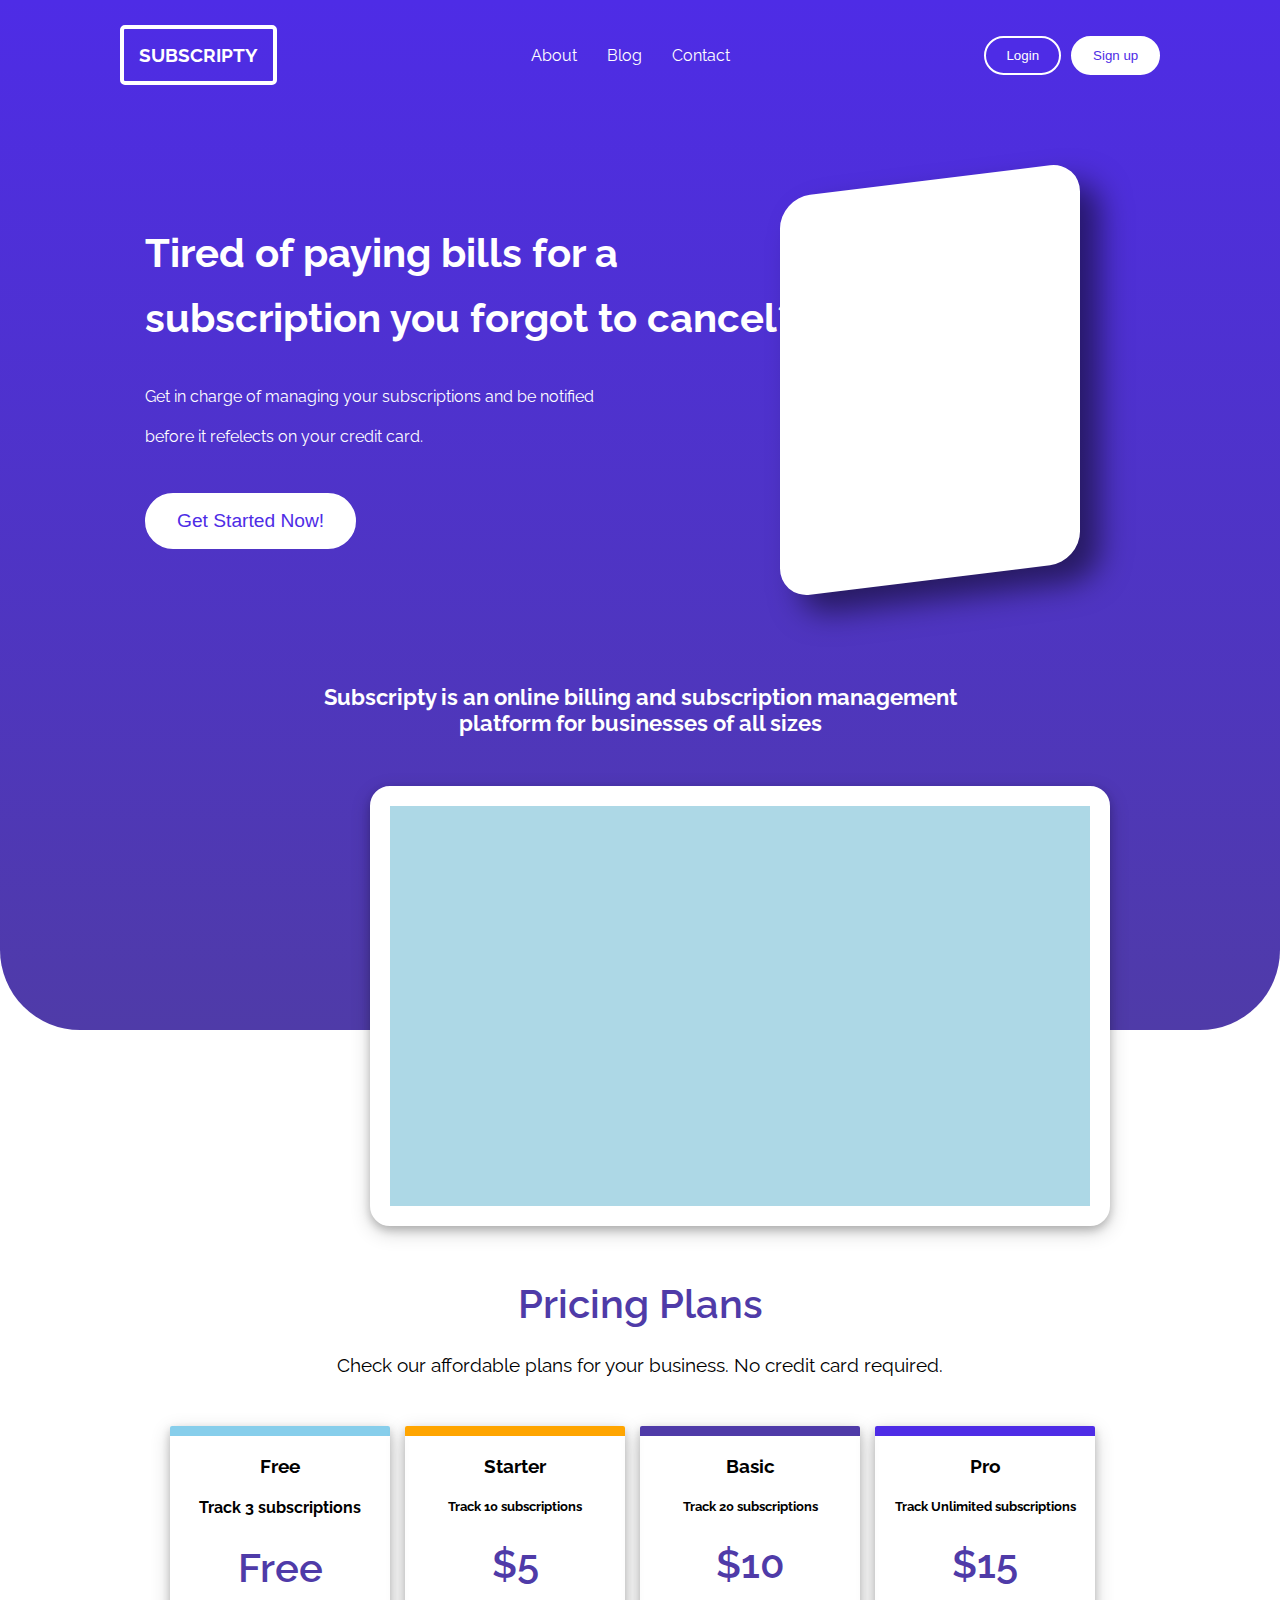
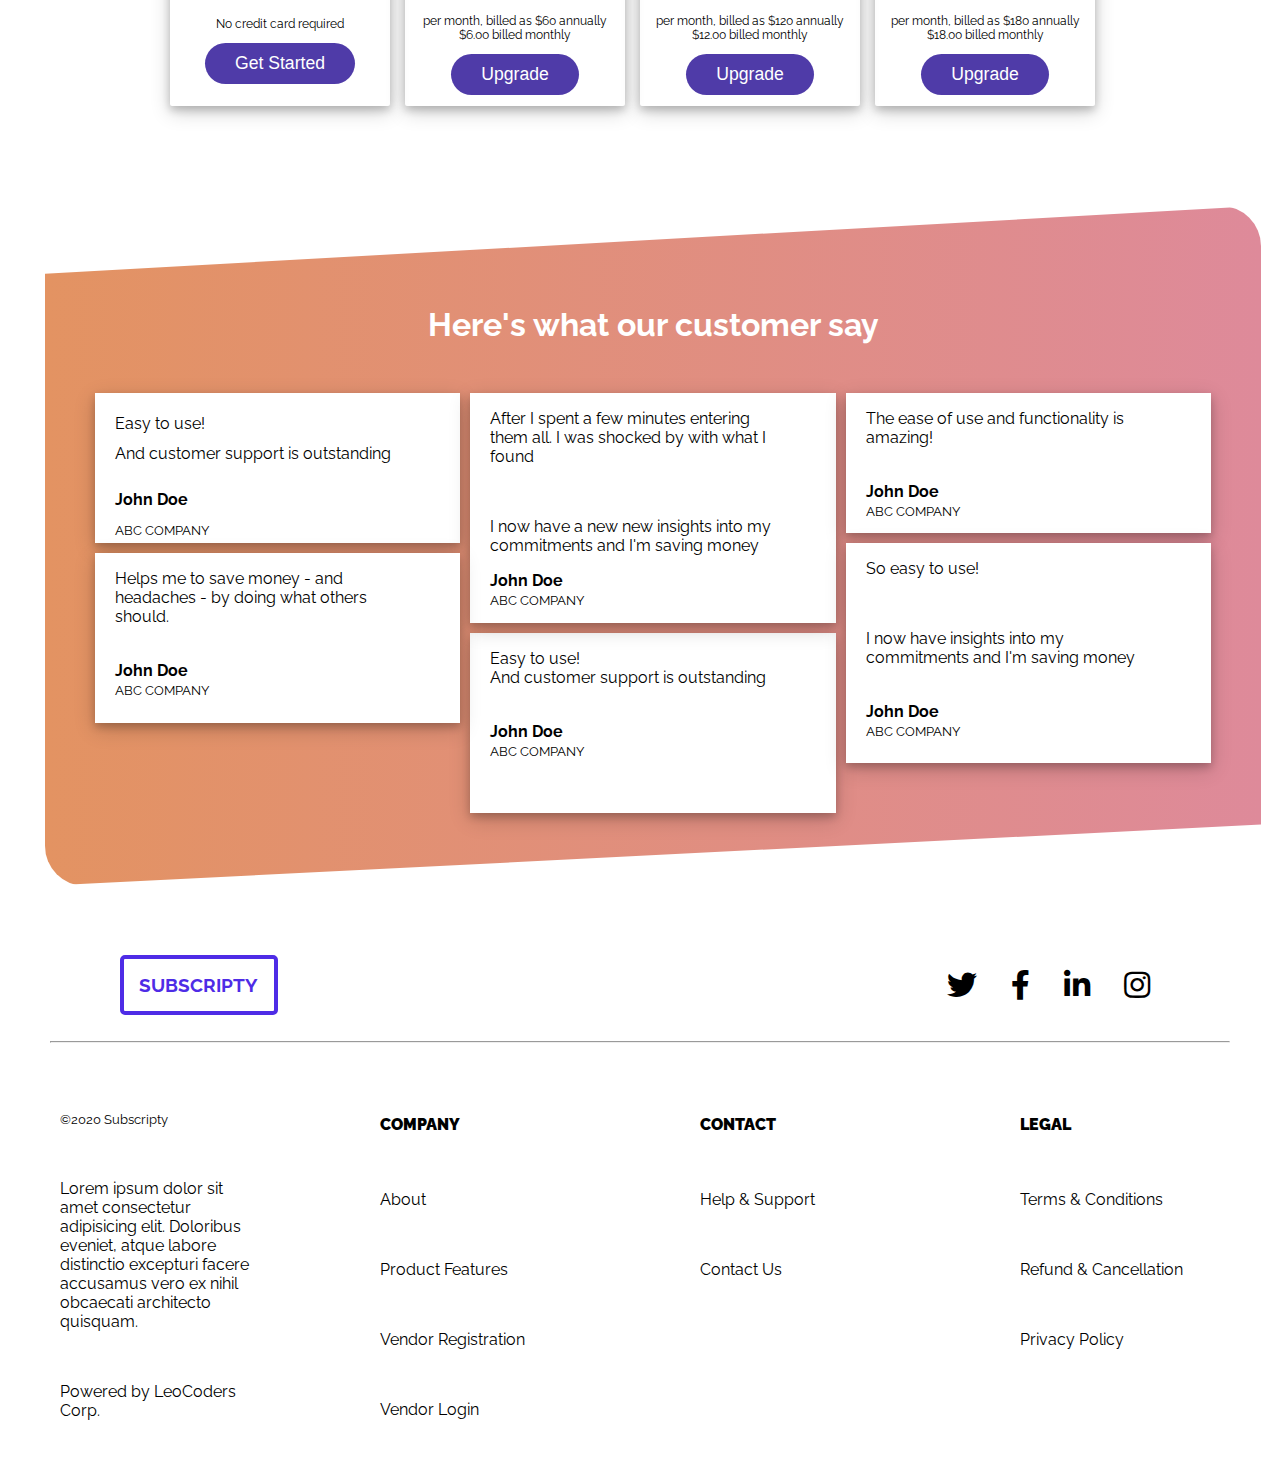
<file: index.html>
<!DOCTYPE html>
<html lang="en">
  <head>
    <meta charset="UTF-8" />
    <meta name="viewport" content="width=device-width, initial-scale=1.0" />
    <link rel="stylesheet" href="/style.css" />
    <link
      rel="stylesheet"
      href="https://cdnjs.cloudflare.com/ajax/libs/font-awesome/5.15.4/css/all.min.css"
    />
    <title>SUBSCRIPTY</title>
  </head>
  <body>
    <div class="container">
      <div class="navbar">
        <h3 class="navbar-heading">SUBSCRIPTY</h3>
        <div class="navbar-links">
          <a href="#" class="navbar-link">About</a>
          <a href="#" class="navbar-link">Blog</a>
          <a href="#" class="navbar-link">Contact</a>
        </div>
        <div class="navbar-buttons">
          <button class="login-button">Login</button>
          <button class="signup-button">Sign up</button>
        </div>
      </div>

      <div class="heading">
        <h1>
          Tired of paying bills for a <br />
          subscription you forgot to cancel?
        </h1>
        <p>
          Get in charge of managing your subscriptions and be notified <br />
          before it refelects on your credit card.
        </p>
        <button class="getstarted-button">Get Started Now!</button>
        <div class="transform-image"></div>
      </div>
      <div class="video-heading">
        <p>
          Subscripty is an online billing and subscription management <br />
          platform for businesses of all sizes
        </p>
        <div class="video-container"></div>
      </div>
    </div>
    <div class="container-2">
      <h1>Pricing Plans</h1>
      <p>
        Check our affordable plans for your business. No credit card required.
      </p>
      <div class="pricing-plans">
        <div class="lightblue box">
          <h3>Free</h3>
          <h4>Track 3 subscriptions</h4>
          <h1>Free</h1>
          <p>No credit card required</p>
          <button>Get Started</button>
        </div>
        <div class="orange box">
          <h3>Starter</h3>
          <h5>Track 10 subscriptions</h5>
          <h1>&#36;5</h1>
          <p>
            per month, billed as &#36;60 annually <br />
            &#36;6.00 billed monthly
          </p>
          <button>Upgrade</button>
        </div>
        <div class="black box">
          <h3>Basic</h3>
          <h5>Track 20 subscriptions</h5>
          <h1>&#36;10</h1>
          <p>
            per month, billed as &#36;120 annually <br />
            &#36;12.00 billed monthly
          </p>
          <button>Upgrade</button>
        </div>
        <div class="blue box">
          <h3>Pro</h3>
          <h5>Track Unlimited subscriptions</h5>
          <h1>&#36;15</h1>
          <p>
            per month, billed as &#36;180 annually <br />
            &#36;18.00 billed monthly
          </p>
          <button>Upgrade</button>
        </div>
      </div>
    </div>
    <div class="container-3">
      <h1>Here's what our customer say</h1>
      <div class="review">
        <div class="white-box a">
          <div class="content">
            <p>
              Easy to use! <br />
              And customer support is outstanding
            </p>
            <strong>John Doe</strong><br />
            <small>ABC COMPANY</small>
          </div>
        </div>
        <div class="white-box b">
          <div class="content">
            <p>
              After I spent a few minutes entering <br />
              them all. I was shocked by with what I <br />
              found
            </p>
            <br />
            <p>
              I now have a new new insights into my <br />
              commitments and I'm saving money
            </p>
            <strong>John Doe</strong><br />
            <small>ABC COMPANY</small>
          </div>
        </div>
        <div class="white-box c">
          <div class="content">
            <p>
              The ease of use and functionality is <br />
              amazing!
            </p>
            <br />
            <strong>John Doe</strong><br />
            <small>ABC COMPANY</small>
          </div>
        </div>
        <div class="white-box d">
          <div class="content">
            <p>
              Helps me to save money - and <br />
              headaches - by doing what others <br />should.
            </p>
            <br />
            <strong>John Doe</strong><br />
            <small>ABC COMPANY</small>
          </div>
        </div>
        <div class="white-box e">
          <div class="content">
            <p>
              Easy to use! <br />
              And customer support is outstanding
            </p>
            <br />
            <strong>John Doe</strong><br />
            <small>ABC COMPANY</small>
          </div>
        </div>
        <div class="white-box f">
          <div class="content">
            <p>So easy to use!</p>
            <br />
            <p>
              I now have insights into my <br />
              commitments and I'm saving money
            </p>
            <br />
            <strong>John Doe</strong><br />
            <small>ABC COMPANY</small>
          </div>
        </div>
      </div>
    </div>
    <div class="symbols">
      <h3 class="navbar-heading-2">SUBSCRIPTY</h3>
      <div class="icons">
        <i class="fab fa-twitter social-icon"></i>

        <i class="fab fa-facebook-f social-icon"></i>

        <i class="fab fa-linkedin-in social-icon"></i>

        <i class="fab fa-instagram social-icon"></i>
      </div>
    </div>
    <hr />
    <footer class="details">
      <div class="box">
        <p><small>&copy;2020 Subscripty</small></p>
        <br />
        <p>
          Lorem ipsum dolor sit amet consectetur adipisicing elit. Doloribus
          eveniet, atque labore distinctio excepturi facere accusamus vero ex
          nihil obcaecati architecto quisquam.
        </p>
        <br />
        <p>Powered by LeoCoders Corp.</p>
      </div>
      <div class="box">
        <h4><strong>COMPANY</strong></h4>
        <br />
        <p>About</p>
        <br />
        <p>Product Features</p>
        <br />
        <p>Vendor Registration</p>
        <br />
        <p>Vendor Login</p>
      </div>
      <div class="box">
        <h4><strong>CONTACT</strong></h4>
        <br />
        <p>Help & Support</p>
        <br />
        <p>Contact Us</p>
      </div>
      <div class="box">
        <h4><strong>LEGAL</strong></h4>
        <br />
        <p>Terms & Conditions</p>
        <br />
        <p>Refund & Cancellation</p>
        <br />
        <p>Privacy Policy</p>
      </div>
    </footer>
  </body>
</html>
</file>
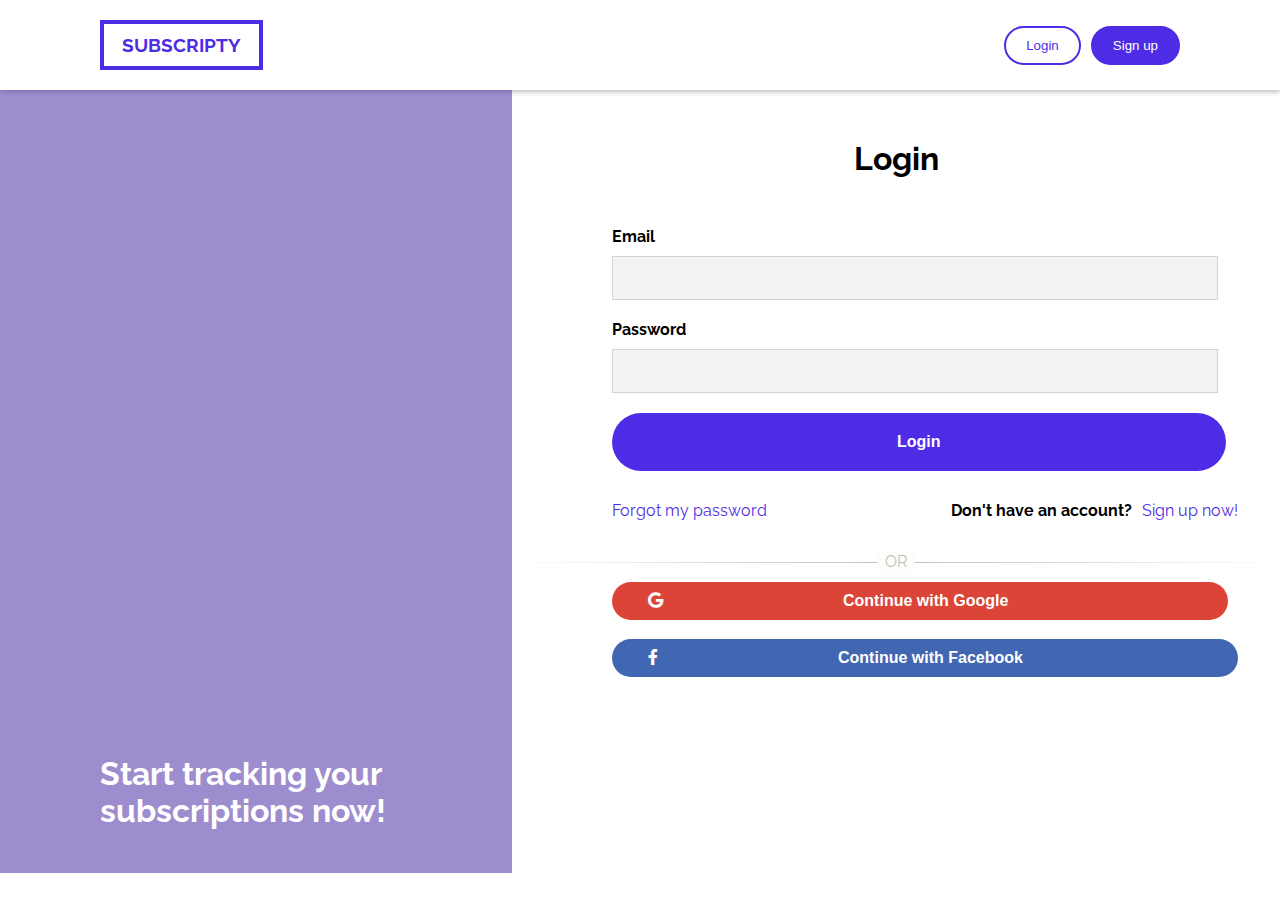
<file: login.html>
<!DOCTYPE html>
<html lang="en">
  <head>
    <meta charset="UTF-8" />
    <meta name="viewport" content="width=device-width, initial-scale=1.0" />
    <title>Login Page</title>
    <link rel="stylesheet" href="/login.css" />
    <link
      rel="stylesheet"
      href="https://cdnjs.cloudflare.com/ajax/libs/font-awesome/5.15.4/css/all.min.css"
    />
  </head>
  <body>
    <div class="navbar">
      <h3 class="navbar-heading">SUBSCRIPTY</h3>
      <div class="navbar-buttons">
        <button class="login-button">Login</button>
        <button class="signup-button">Sign up</button>
      </div>
    </div>
    <div class="containers">
      <div class="container-1">
        <div class="image-overlay">
          <h1>
            Start tracking your <br />
            subscriptions now!
          </h1>
        </div>
      </div>
      <div class="container-2">
        <h1>Login</h1>
        <form action="">
          <label><strong>Email</strong></label> <br />
          <input type="email" /> <br />
          <label><strong>Password</strong></label> <br />
          <input type="password" /> <br />
          <button>Login</button> <br />
          <a href="">Forgot my password</a>
          <span>Don't have an account?</span><a href="">Sign up now!</a>
        </form>
        <hr class="hr-text" data-content="OR" />
        <button class="google">
          <i class="fab fa-google social-icon"></i><span>Continue with Google</span>
        </button>
        <br />
        <button class="facebook">
            <i class="fab fa-facebook-f social-icon"></i></i><span>Continue with Facebook</span>
        </button>
      </div>
    </div>
  </body>
</html>
</file>
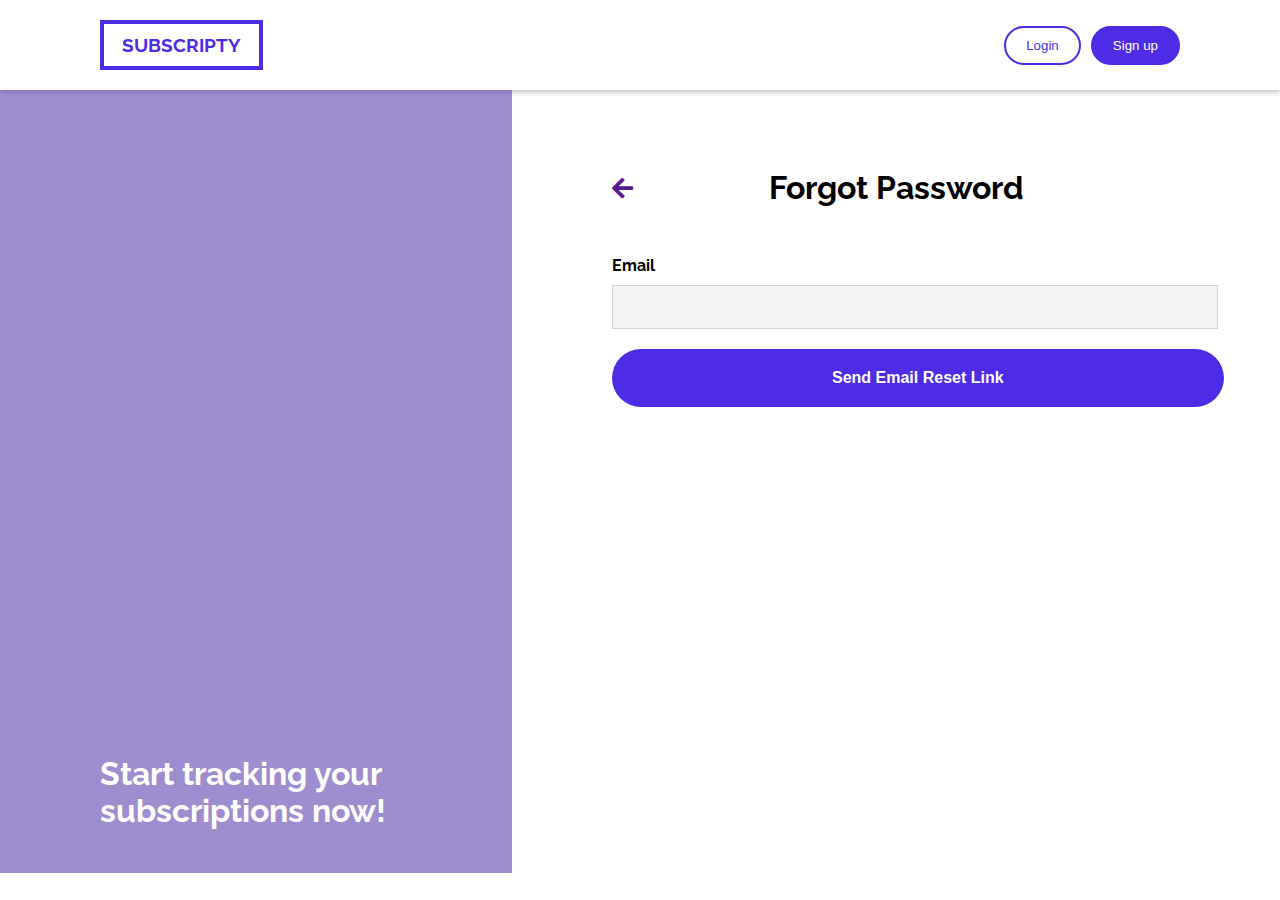
<file: password.html>
<!DOCTYPE html>
<html lang="en">
  <head>
    <meta charset="UTF-8" />
    <meta name="viewport" content="width=device-width, initial-scale=1.0" />
    <link rel="stylesheet" href="/password.css" />
    <link
      rel="stylesheet"
      href="https://cdnjs.cloudflare.com/ajax/libs/font-awesome/5.15.4/css/all.min.css"
    />
    <title>Password Setting</title>
  </head>
  <body>
    <div class="navbar">
      <h3 class="navbar-heading">SUBSCRIPTY</h3>
      <div class="navbar-buttons">
        <button class="login-button">Login</button>
        <button class="signup-button">Sign up</button>
      </div>
    </div>
    <div class="containers">
      <div class="container-1">
        <div class="image-overlay">
          <h1>
            Start tracking your <br />
            subscriptions now!
          </h1>
        </div>
      </div>
      <div class="container-2">
        <a href=""><i class="fas fa-arrow-left"></i></a>
        <h1>Forgot Password</h1>
        <form action="">
          <label><strong>Email</strong></label> <br />
          <input type="email" /> <br />
          <button>Send Email Reset Link</button>
        </form>
      </div>
    </div>
  </body>
</html>
</file>
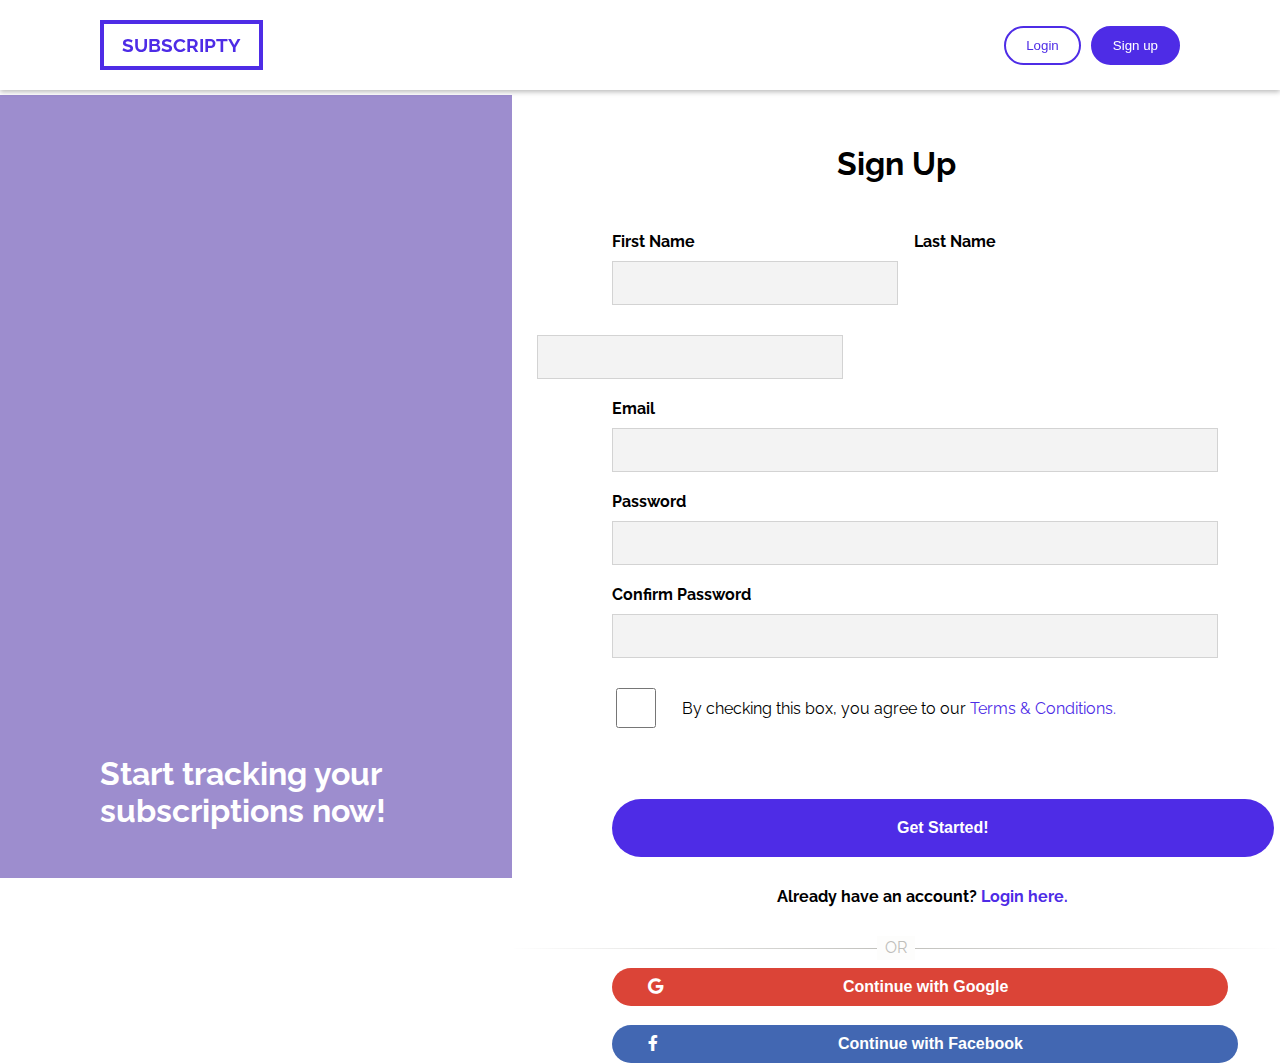
<file: signup.html>
<!DOCTYPE html>
<html lang="en">
  <head>
    <meta charset="UTF-8" />
    <meta name="viewport" content="width=device-width, initial-scale=1.0" />
    <link rel="stylesheet" href="/signup.css" />
    <link
      rel="stylesheet"
      href="https://cdnjs.cloudflare.com/ajax/libs/font-awesome/5.15.4/css/all.min.css"
    />
    <title>Sign Up</title>
  </head>
  <body>
    <div class="navbar">
      <h3 class="navbar-heading">SUBSCRIPTY</h3>
      <div class="navbar-buttons">
        <button class="login-button">Login</button>
        <button class="signup-button">Sign up</button>
      </div>
    </div>
    <div class="containers">
        <div class="container-1">
          <div class="image-overlay">
            <h1>
              Start tracking your <br />
              subscriptions now!
            </h1>
          </div>
        </div>
        <div class="container-2">
          <h1>Sign Up</h1>
          <form action="">
            <label><strong>First Name</strong></label> <br>
            <input class="firstname" type="text"> 
            <label class="lastlabel" for=""><strong>Last Name</strong></label>
            <input class="lastname" type="text"> <br>
            <label><strong>Email</strong></label> <br />
            <input type="email" /> <br />
            <label><strong>Password</strong></label> <br />
            <input type="password" /> <br />
            <label for=""><strong>Confirm Password</strong></label> <br>
            <input type="password"> <br>
            <input class="check" type="checkbox" id="checkbox1" name="checkbox1" value="Box">
            <p class="checking">By checking this box, you agree to our <a href="">Terms & Conditions.</a></p> 
            <button>Get Started!</button> <br />
            <strong class="account">Already have an account? <a href="">Login here.</a></strong>
          </form>
          <hr class="hr-text" data-content="OR" />
          <button class="google">
            <i class="fab fa-google social-icon"></i><span>Continue with Google</span>
          </button>
          <br />
          <button class="facebook">
              <i class="fab fa-facebook-f social-icon"></i></i><span>Continue with Facebook</span>
          </button>
        </div>
    </div>
  </body>
</html>
</file>
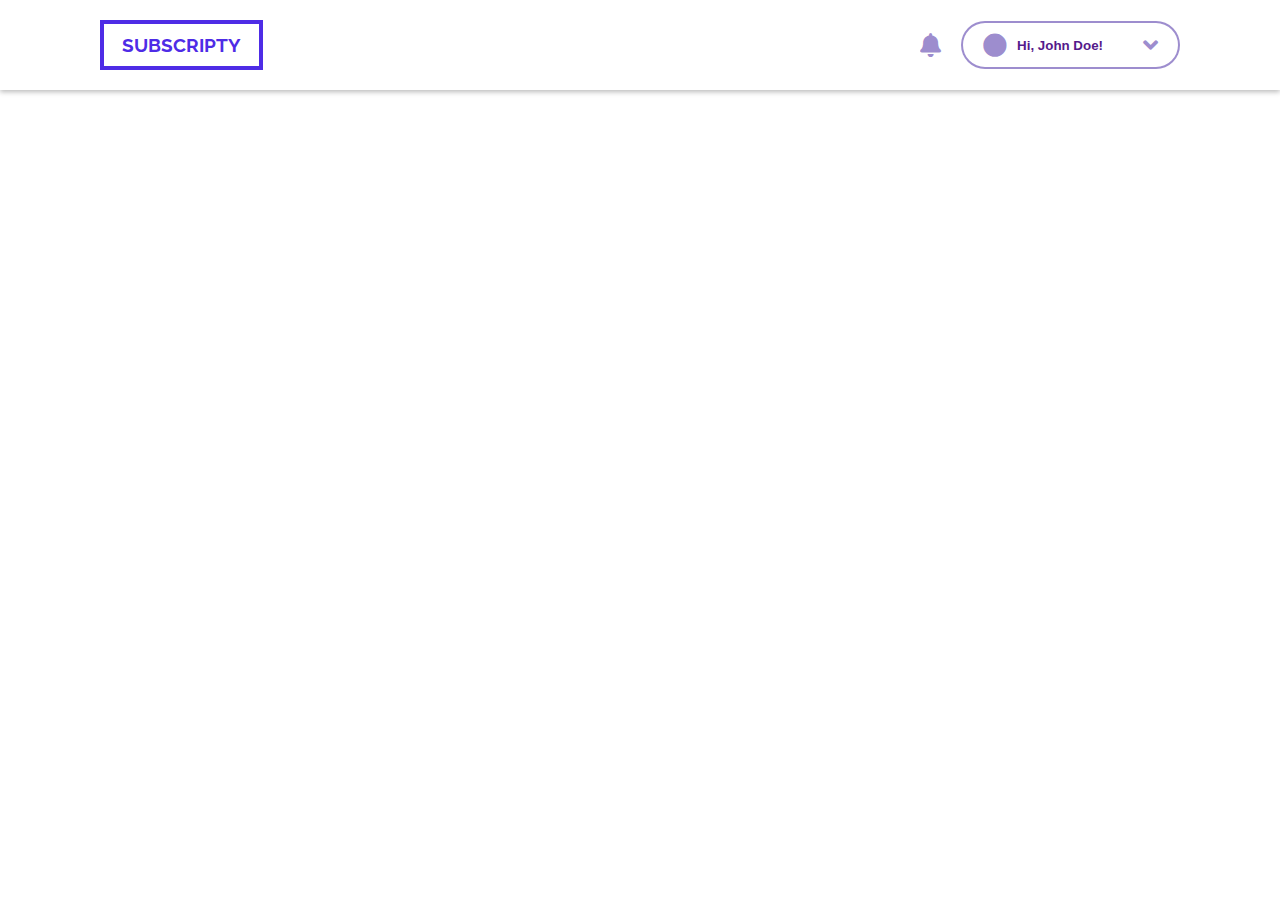
<file: subscription.html>
<!DOCTYPE html>
<html lang="en">
  <head>
    <meta charset="UTF-8" />
    <meta name="viewport" content="width=device-width, initial-scale=1.0" />
    <link rel="stylesheet" href="/subscription.css" />
    <link
      rel="stylesheet"
      href="https://cdnjs.cloudflare.com/ajax/libs/font-awesome/5.15.4/css/all.min.css"
    />
    <title>Add Subscription</title>
  </head>
  <body>
    <div class="navbar">
      <h3 class="navbar-heading">SUBSCRIPTY</h3>
      <div class="navbar-buttons">
        <i class="fa fa-bell" style="font-size: 24px"></i>
        <button class="signup-button">
          <i class="fa fa-circle" style="font-size: 24px"></i>
          <a href="">Hi, John Doe!</a>
          <i class="fa fa-angle-down" style="font-size: 24px"></i>
        </button>
        <div class="dropdown">
          <a href=""><i class="fa fa-home"></i>Dashboard</a>

          <a href=""><i class="fa fa-bars"></i>Subscription Plans</a>

          <a href=""><i class="fa fa-credit-card"></i>Paymen Gateways</a>

          <a href=""><i class="fa fa-gear"></i>Settings</a>

          <a href=""><i class="fa fa-question-circle"></i>Help</a>

          <a href=""><i class="fa fa-sign-out"></i>Logout</a>
        </div>
      </div>
    </div>
  </body>
</html>
</file>
<file: style.css>
@import url('https://fonts.googleapis.com/css2?family=Raleway:wght@400;500;600&display=swap');

body {
  margin: 0;
  padding: 0;
  font-family: 'Raleway', sans-serif;
}

.container {
  height: 990px;
  background: linear-gradient(to bottom, #4e2ce6, #4f3ba8);
  color: white;
  padding: 20px;
  border-bottom-left-radius: 80px;
  border-bottom-right-radius: 80px;
  position: relative;
}

.navbar {
  position: absolute;
  top: 0;
  left: 0;
  right: 0;
  height: 50px;
  display: flex;
  justify-content: space-around;
  align-items: center;
  padding-top: 30px;
}

.navbar-heading {
  color: white;
  border: 4px solid white;
  padding: 15px;
  border-radius: 5px;
}

.navbar-links {
  display: flex;
  justify-content: center;
  align-items: center;
}

.navbar-link {
  color: white;
  text-decoration: none;
  margin: 0 15px;
}

.navbar-buttons {
  display: flex;
  justify-content: flex-end;
  align-items: center;
}

.login-button,
.signup-button {
  color: white;
  border: 2px solid white;
  padding: 10px 20px;
  border-radius: 30px;
  cursor: pointer;
}

.login-button {
  background-color: #4e2ce6;
  margin-right: 10px;
}

.signup-button {
  background-color: white;
  color: #4e2ce6;
}

.heading {
  margin-top: 200px;
  margin-left: 125px;
}

.heading h1 {
  color: white;
  font-size: 2.5em;
  line-height: 65px;
}

.heading p {
  line-height: 40px;
}

/* Updated styles for the Get Started Now! button */
.heading button.getstarted-button {
  background-color: white;
  color: #4e2ce6;
  padding: 15px 30px; /* Adjust padding as needed */
  margin-top: 20px;
  font-size: 1.2em; /* Adjust font size as needed */
  border: 2px solid white;
  border-radius: 30px;
  cursor: pointer;
}

.heading .transform-image{
    height: 400px;
    width: 300px;
    position: absolute;
    right: 200px;
    top: 180px;
    background-color: white;
    border-radius: 30px;
    box-shadow: 20px 20px 30px rgba(0, 0, 0, .5);
    transform: skewY(-7deg);
}

.video-heading{
    text-align: center;
    font-size: 1.4em;
    font-weight: bold;
}

.video-heading p{
    margin-top: 135px;
    margin-bottom: 50px;
}

.video-heading .video-container{
    height: 400px;
    width: 700px;
    margin-left: 350px;
    position: absolute;
    border: solid 20px white;
    box-shadow: 0 4px 8px 0 rgba(0, 0, 0, 0.2), 0 6px 20px 0 rgba(0, 0, 0, 0.19);
    border-radius: 20px;
    background-color: lightblue;
}

.container-2{
    margin-top: 250px;
}

.container-2 h1{
    color: #4f3ba8;
    text-align: center;
    font-weight: 600;
    font-size: 2.5em;
}

.container-2 p{
    color: black;
    text-align: center;
    font-size: 1.2em;
}

.pricing-plans{
    display: flex;
    align-items: center;
    justify-content: center;
    margin-bottom: 100px;
    margin-top: 50px;
}

.container-2 .pricing-plans .box{
    height: 270px;
    width: 220px;
    margin-right: 15px;
    border-radius: 2px;
    box-shadow: 0 4px 8px 0 rgba(0, 0, 0, 0.2), 0 6px 20px 0 rgba(0, 0, 0, 0.19);
    text-align: center;
}

.container-2 .pricing-plans p{
    font-size: 12px;
}

.container-2 .pricing-plans button{
    background-color: #4f3ba8;
    color: white;
    padding: 10px;
    padding-left: 30px;
    padding-right: 30px;
    border: none;
    border-radius: 30px;
    font-size: 1.1em;
}

.container-2 .pricing-plans .lightblue{
    border-top: skyblue solid 10px;
}

.container-2 .pricing-plans .orange{
    border-top: orange solid 10px;
}

.container-2 .pricing-plans .black{
    border-top: #4f3ba8 solid 10px;
}

.container-2 .pricing-plans .blue{
    border-top: #4e2ce6 solid 10px;
}

.container-3{
    width: 95%;
    margin-left: 45px;
    clip-path: polygon(0 10%, 100% 0%, 100% 91%, 0% 100%);
    height: 680px;
    background-image: linear-gradient(to right, #e39362 , #de8a9a);
    border-radius: 40px;
}

.container-3 h1{
    text-align: center;
    color: white;
    position: relative;
    top: 100px;
}

.container-3 .review{
    margin-top: 150px;
    margin-right: 50px;
    margin-left: 50px;
    display: grid;
    grid-template-columns: repeat(3, 1fr);
    grid-gap: 10px;
}

.container-3 .review .white-box{
  height: 180px;
  background-color: white;
  box-shadow: 0 4px 8px 0 rgba(0, 0, 0, 0.2), 0 6px 20px 0 rgba(0, 0, 0, 0.19);
}


.container-3 .review .b{
  position: relative;
  height: 230px;
}

.container-3 .review .d{
  position: relative;
  bottom: 80px;
  height: 170px;
}

.container-3 .review .c{
  position: relative;
  height: 140px;
}

.container-3 .review .a{
  position: relative;
  height: 150px;
}

.container-3 .review .f{
  position: relative;
  bottom: 90px;
  height: 220px;
}

.content{
  margin-left: 20px;
}

.a{
  line-height: 30px;
}

.symbols{
  display: flex;
  justify-content: space-between;
  align-items: center;
  margin-top: 50px;
}

.symbols .navbar-heading-2{
  color: #4e2ce6;
  border: 4px solid #4e2ce6;
  padding: 15px;
  border-radius: 5px;
  width: 120px;
  margin-left: 120px;
}

.icons{
  margin-right: 100px;
}

.social-icon {
  font-size: 30px; 
  margin-right: 30px; 
}

hr{
  margin-left: 50px;
  margin-right: 50px;
  background-color: lightgrey;
}

.details{
  display: flex;
  justify-content: space-around;
  align-items: center;
  margin-bottom: 90px;
  margin-top: 50px;
}

.details .box{
  width: 200px;
  height: 300px;
}
</file>
<file: login.css>
@import url('https://fonts.googleapis.com/css2?family=Raleway:wght@400;500;600&display=swap');
body{
    padding: 0;
    margin: 0;
    box-sizing: border-box;
    font-family: 'Raleway', sans-serif;
}
.navbar {
    height: 90px;
    display: flex;
    justify-content: space-between;
    align-items: center;
    box-shadow: 0 2px 5px rgba(0, 0, 0, 0.269);
  }

  .navbar-heading {
    color: #4e2ce6;
    border: 4px solid #4e2ce6;
    padding: 10px 18px 10px 18px;
    margin-left: 100px;
  }

  .navbar-buttons {
    display: flex;
    justify-content: flex-end;
    align-items: center;
    margin-right: 100px;
  }
  
  .login-button,
  .signup-button {
    border: 2px solid #4e2ce6;
    padding: 10px 20px;
    border-radius: 30px;
    cursor: pointer;
  }
  
  .login-button {
    color: #4e2ce6;
    background-color: white;
    margin-right: 10px;
  }
  
  .signup-button {
    background-color: #4e2ce6;
    color: white;
  }
  .containers{
    display: flex;
    justify-content: space-between;
    align-items: center;
  }

  .container-1 {
    height: 87vh;
    width: 40%;
    background-image: url("https://st3.depositphotos.com/1022135/33232/i/450/depositphotos_332320900-stock-photo-senior-businesswoman-young-business-people.jpg");
    background-repeat: no-repeat;
    background-size: cover;
    background-position: center;
    /* opacity: 0.5; */
    
  }

  .image-overlay{
    height: 87vh;
    width: 100%;
    background-color: #5b40ad98;
  }

  .image-overlay h1{
    position: absolute;
    color: white;
    bottom: 50px;
    left: 100px;
  }

  .container-2 {
    height: 87vh;
    width: 60%;
  }

  .container-2 h1{
    text-align: center;
    margin-top: 50px;
  }

  .container-2 form{
    margin-left: 100px;
    margin-top: 50px;
    margin-bottom: 30px;
  }

  .container-2 form input{
    border: lightgray solid 1px;
    height: 40px;
    width: 600px;
    background-color: rgba(211, 211, 211, 0.272);
    margin-top: 10px;
    margin-bottom: 20px;
  }

  .container-2 form button{
    padding-left: 285px;
    padding-right: 285px;
    padding-top: 20px;
    padding-bottom: 20px;
    font-weight: bold;
    color: white;
    background-color: #4e2ce6;
    border: none;
    font-size: medium;
    border-radius: 30px;
    margin-bottom: 30px;
  }

  .container-2 form a{
    text-decoration: none;
    color: #4e2ce6;
  }

  .container-2 form span{
    margin-left: 180px;
    margin-right: 10px;
    font-weight: bold;
  }

  .hr-text {
    line-height: 1em;
    position: relative;
    outline: 0;
    border: 0;
    color: black;
    text-align: center;
    height: 1.5em;
    opacity: .5;
    &:before {
      content: '';
      
      background: linear-gradient(to right, transparent, #818078, transparent);
      position: absolute;
      left: 0;
      top: 50%;
      width: 100%;
      height: 1px;
    }
    &:after {
      content: attr(data-content);
      position: relative;
      display: inline-block;
      color: black;
  
      padding: 0 .5em;
      line-height: 1.5em;
      
      color: #818078;
      background-color: #fcfcfa;
    }
  }

  .google{
    margin-left: 100px;
    /* padding-left: 220px; */
    padding-right: 220px;
    padding-top: 10px;
    padding-bottom: 10px;
    font-weight: bold;
    color: white;
    background-color: #DB4437;
    border: none;
    font-size: medium;
    border-radius: 30px;
    display: flex;
    justify-content: flex-start;
  }

  .facebook{
    margin-left: 100px;
    /* padding-left: 215px; */
    padding-right: 215px;
    padding-top: 10px;
    padding-bottom: 10px;
    font-weight: bold;
    color: white;
    background-color: #4267B2;
    border: none;
    font-size: medium;
    border-radius: 30px;
    /* margin-top: 5px; */
  }

  .google i{
    margin-left: 30px;
    margin-right: 180px;
  }

  .facebook i{
    margin-left: 30px;
    margin-right: 180px;
  }
</file>
<file: password.css>
@import url('https://fonts.googleapis.com/css2?family=Raleway:wght@400;500;600&display=swap');
body{
    padding: 0;
    margin: 0;
    box-sizing: border-box;
    font-family: 'Raleway', sans-serif;
}
.navbar {
    height: 90px;
    display: flex;
    justify-content: space-between;
    align-items: center;
    box-shadow: 0 2px 5px rgba(0, 0, 0, 0.269);
  }

  .navbar-heading {
    color: #4e2ce6;
    border: 4px solid #4e2ce6;
    padding: 10px 18px 10px 18px;
    margin-left: 100px;
  }

  .navbar-buttons {
    display: flex;
    justify-content: flex-end;
    align-items: center;
    margin-right: 100px;
  }
  
  .login-button,
  .signup-button {
    border: 2px solid #4e2ce6;
    padding: 10px 20px;
    border-radius: 30px;
    cursor: pointer;
  }
  
  .login-button {
    color: #4e2ce6;
    background-color: white;
    margin-right: 10px;
  }
  
  .signup-button {
    background-color: #4e2ce6;
    color: white;
  }

  .containers{
    display: flex;
    justify-content: space-between;
    align-items: center;
  }

  .container-1 {
    height: 87vh;
    width: 40%;
    background-image: url("https://st3.depositphotos.com/1022135/33232/i/450/depositphotos_332320900-stock-photo-senior-businesswoman-young-business-people.jpg");
    background-repeat: no-repeat;
    background-size: cover;
    background-position: center;
    /* opacity: 0.5; */
    
  }

  .image-overlay{
    height: 87vh;
    width: 100%;
    background-color: #5b40ad98;
  }

  .image-overlay h1{
    position: absolute;
    color: white;
    bottom: 50px;
    left: 100px;
  }

  .container-2 {
    height: 87vh;
    width: 60%;
  }

  .container-2 h1{
    text-align: center;
    margin-top: 50px;
  }

  .container-2 form{
    margin-left: 100px;
    margin-top: 50px;
    margin-bottom: 30px;
  }

  .container-2 form input{
    border: lightgray solid 1px;
    height: 40px;
    width: 600px;
    background-color: rgba(211, 211, 211, 0.272);
    margin-top: 10px;
    margin-bottom: 20px;
  }

  .container-2 form button{
    padding-left: 220px;
    padding-right: 220px;
    padding-top: 20px;
    padding-bottom: 20px;
    font-weight: bold;
    color: white;
    background-color: #4e2ce6;
    border: none;
    font-size: medium;
    border-radius: 30px;
    margin-bottom: 30px;
  }

  .container-2 a{
    position: relative;
    left: 100px;
    top: 84px;
    font-size: 1.5em;
  }
</file>
<file: signup.css>
@import url('https://fonts.googleapis.com/css2?family=Raleway:wght@400;500;600&display=swap');
body{
    padding: 0;
    margin: 0;
    box-sizing: border-box;
    font-family: 'Raleway', sans-serif;
}
.navbar {
    height: 90px;
    display: flex;
    justify-content: space-between;
    align-items: center;
    box-shadow: 0 2px 5px rgba(0, 0, 0, 0.269);
    position: fixed;
    top: 0;
    left: 0;
    width: 100%;
    background-color: white;
  }

  .navbar-heading {
    color: #4e2ce6;
    border: 4px solid #4e2ce6;
    padding: 10px 18px 10px 18px;
    margin-left: 100px;
  }

  .navbar-buttons {
    display: flex;
    justify-content: flex-end;
    align-items: center;
    margin-right: 100px;
  }
  
  .login-button,
  .signup-button {
    border: 2px solid #4e2ce6;
    padding: 10px 20px;
    border-radius: 30px;
    cursor: pointer;
  }
  
  .login-button {
    color: #4e2ce6;
    background-color: white;
    margin-right: 10px;
  }
  
  .signup-button {
    background-color: #4e2ce6;
    color: white;
  }

  .containers{
    display: flex;
    justify-content: space-between;
    align-items: center;
    margin-top: 95px;
  }

  .container-1 {
    height: 87vh;
    width: 40%;
    background-image: url("https://st3.depositphotos.com/1022135/33232/i/450/depositphotos_332320900-stock-photo-senior-businesswoman-young-business-people.jpg");
    background-repeat: no-repeat;
    background-size: cover;
    background-position: center;
    /* opacity: 0.5; */
    
  }

  .image-overlay{
    height: 87vh;
    width: 100%;
    background-color: #5b40ad98;
  }

  .image-overlay h1{
    position: absolute;
    color: white;
    bottom: 50px;
    left: 100px;
  }

  .container-2 {
    height: 87vh;
    width: 60%;
  }

  .container-2 h1{
    text-align: center;
    margin-top: 50px;
  }

  .container-2 form{
    margin-left: 100px;
    margin-top: 50px;
    margin-bottom: 30px;
  }

  .container-2 form input{
    border: lightgray solid 1px;
    height: 40px;
    width: 600px;
    background-color: rgba(211, 211, 211, 0.272);
    margin-top: 10px;
    margin-bottom: 20px;
  }

  .container-2 form .firstname{
    width: 280px;
  }

  .container-2 form .lastname{
    width: 300px;
    position: relative;
    right: 75px;
    z-index: -20;
  }

  .container-2 form .lastlabel{
    position: relative;
    bottom: 41px;
    left: 12px;
    z-index: -50;
  }

  .container-2 form .check{
    position: relative;
    right: 280px;
  }

  .container-2 form .checking{
    position: relative;
    bottom: 65px;
    left: 70px;
  }

  .container-2 form .account{
    margin-left: 165px;
  }

  .container-2 form button{
    padding-left: 285px;
    padding-right: 285px;
    padding-top: 20px;
    padding-bottom: 20px;
    font-weight: bold;
    color: white;
    background-color: #4e2ce6;
    border: none;
    font-size: medium;
    border-radius: 30px;
    margin-bottom: 30px;
  }

  .container-2 form a{
    text-decoration: none;
    color: #4e2ce6;
  }

  .container-2 form span{
    margin-left: 180px;
    margin-right: 10px;
    font-weight: bold;
  }

  .hr-text {
    line-height: 1em;
    position: relative;
    outline: 0;
    border: 0;
    color: black;
    text-align: center;
    height: 1.5em;
    opacity: .5;
    &:before {
      content: '';
      
      background: linear-gradient(to right, transparent, #818078, transparent);
      position: absolute;
      left: 0;
      top: 50%;
      width: 100%;
      height: 1px;
    }
    &:after {
      content: attr(data-content);
      position: relative;
      display: inline-block;
      color: black;
  
      padding: 0 .5em;
      line-height: 1.5em;
      
      color: #818078;
      background-color: #fcfcfa;
    }
  }

  .google{
    margin-left: 100px;
    /* padding-left: 220px; */
    padding-right: 220px;
    padding-top: 10px;
    padding-bottom: 10px;
    font-weight: bold;
    color: white;
    background-color: #DB4437;
    border: none;
    font-size: medium;
    border-radius: 30px;
    display: flex;
    justify-content: flex-start;
  }

  .facebook{
    margin-left: 100px;
    /* padding-left: 215px; */
    padding-right: 215px;
    padding-top: 10px;
    padding-bottom: 10px;
    font-weight: bold;
    color: white;
    background-color: #4267B2;
    border: none;
    font-size: medium;
    border-radius: 30px;
    /* margin-top: 5px; */
  }

  .google i{
    margin-left: 30px;
    margin-right: 180px;
  }

  .facebook i{
    margin-left: 30px;
    margin-right: 180px;
  }
</file>
<file: subscription.css>
@import url('https://fonts.googleapis.com/css2?family=Raleway:wght@400;500;600&display=swap');
body{
    padding: 0;
    margin: 0;
    box-sizing: border-box;
    font-family: 'Raleway', sans-serif;
}
.navbar {
    height: 90px;
    display: flex;
    justify-content: space-between;
    align-items: center;
    box-shadow: 0 2px 5px rgba(0, 0, 0, 0.269);
  }

  .navbar-heading {
    color: #4e2ce6;
    border: 4px solid #4e2ce6;
    padding: 10px 18px 10px 18px;
    margin-left: 100px;
  }

  .navbar-buttons {
    display: flex;
    justify-content: flex-end;
    align-items: center;
    margin-right: 100px;
  }
  
  
  .signup-button {
    border: 2px solid #5b40ad98;
    padding: 10px 20px;
    border-radius: 30px;
    cursor: pointer;
    background-color: white;
    color: #5b40ad98;
    display: flex;
    justify-content: space-between;
    align-items: center;
  }

  .signup-button a{
    text-decoration: none;
    font-weight: bold;
    margin-right: 40px;
    margin-left: 10px;
  }

  .navbar-buttons .fa-bell{
    color: #5b40ad98;
    position: relative;
    right: 20px;
  }

  .navbar .dropdown{
    position: absolute;
    box-shadow: 0 2px 5px rgba(0, 0, 0, 0.269);
    background-color: white;
    top: 60px;
    display: none;
  }
  .navbar .dropdown a{
    display: block;
    text-decoration: none;
    color: black;
    padding: 10px 15px;
  }

  .signup-button:hover .dropdown{
    display: block;
  }
</file>
